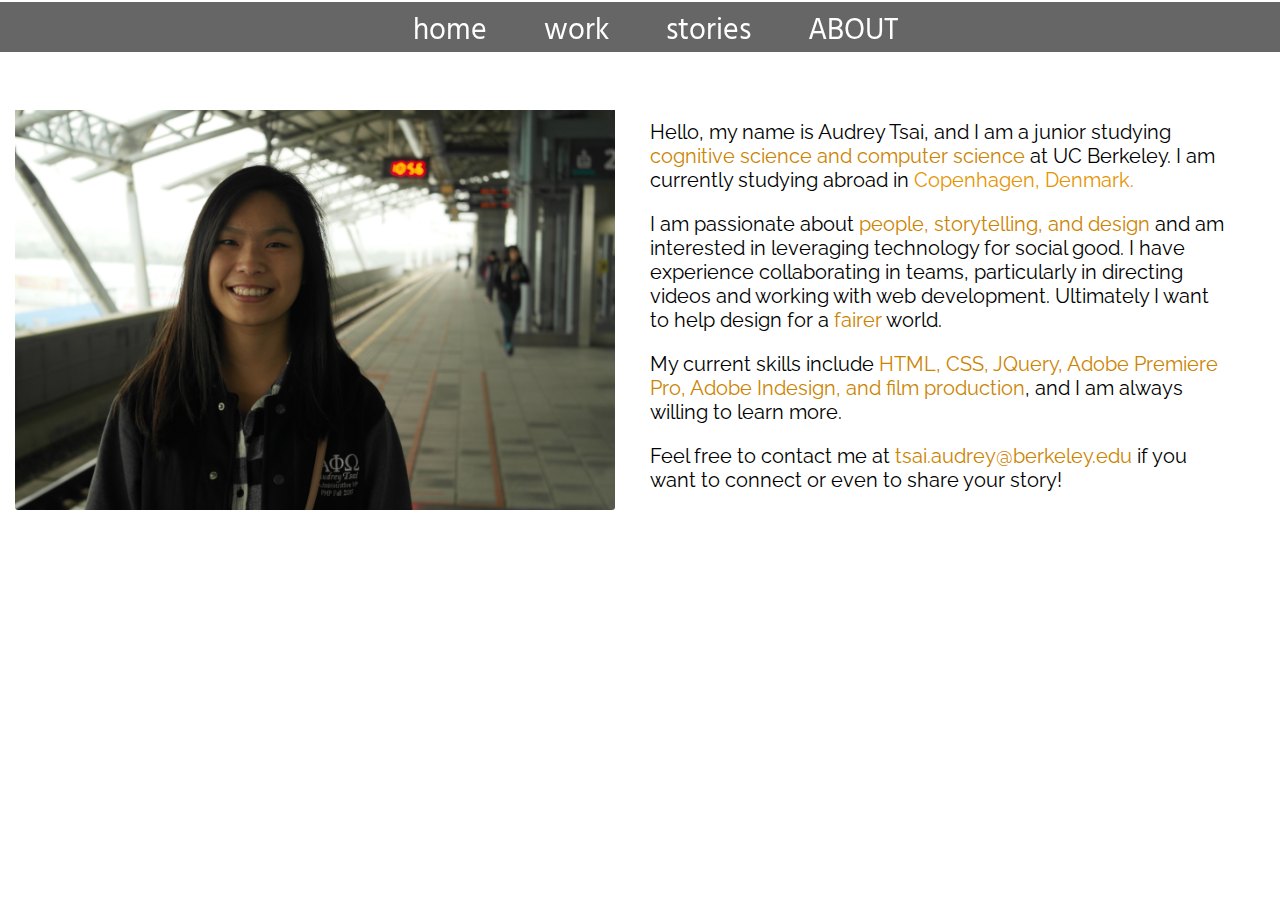
<file: contact.html>
<!DOCTYPE html>
<html>

    <head>
        <title> About Me </title>
        <meta charset="utf-8">
        <meta http-equiv="X-UA-Compatible" content="IE=edge,chrome=1">
        <meta name="viewport" content="width=device-width, initial-scale=1.0, maximum-scale=1.0" />
        <link href='https://fonts.googleapis.com/css?family=Hind:300' rel='stylesheet' type='text/css'>
        <link href='https://fonts.googleapis.com/css?family=Raleway' rel='stylesheet' type='text/css'>
        <link rel="stylesheet" href="assets/css/style.css">
        <script src="http://ajax.googleapis.com/ajax/libs/jquery/1.11.0/jquery.min.js">
        </script> 
        <script src = "assets/js/script.js"></script>
    </head>


    <body>

    <!-- 

    <div id = "background"> 
        <img src="assets/img/" id = "bg"> 

    --> 

    </div> 

    <div id = "header2"> 
        <ul class = "nav"> 
            <li class = "unique"> <a class = "unique2" href = "index.html"> Home </a></li>
            <li class = "unique"> <a class = "unique2" href = "users.html"> Work </a> </li>
            <li class = "unique"> <a class = "unique2" href = "stories.html"> Stories </a></li>
            <li class = "unique active"> <a class = "unique2" href = "contact.html"> About </a></li>
        </ul>
    </div> 


    <div id = "about"> 
        <div class = "pic"> 
            <img src="assets/img/audrey3.JPG" id = "prof"> 
        </div> 
        <div class = "text"> 
            <p> Hello, my name is Audrey Tsai, and I am a junior studying <span style = "color: #cc8400"> cognitive science and computer science </span> at UC Berkeley. I am currently studying abroad in <span style = "color: #e59400"> Copenhagen, Denmark. </p> 
            <p>  I am passionate about <span style = "color: #cc8400"> people, storytelling, and design </span> and am interested in leveraging technology for social good. I have experience collaborating in teams, particularly in directing videos and working with web development. Ultimately I want to help design for a <span style = "color: #cc8400"> fairer </span> world.</p> 
            <p> My current skills include <span style = "color: #cc8400"> HTML, CSS, JQuery, Adobe Premiere Pro, Adobe Indesign, and film production</span>, and I am always willing to learn more. </p> 
            <p> Feel free to contact me at <span style = "color: #cc8400"> tsai.audrey@berkeley.edu </span> if you want to connect or even to share your story! </p> 
        </div>
    </div> 
        
    </div> 

            <!-- 
            <p1> Hello, my name is Audrey Tsai. </p1> 
            <p2> I am a junior studying <span style = "color: #ffa500"> cognitive science, computer science, and design </span> at UC Berkeley. </p2> 
            <p3> I am currently studying abroad in <span style = "color: #e59400"> Copenhagen, Denmark. </span> </p3> 
            <p4> I am passionate about people, their stories, and their needs.</p4> 
            <p5> I want to design a <span style = "color: #cc8400"> fairer </style> world. </p5> 

            --> 
        </div>

    </div>


    </body>
</html>
</file>
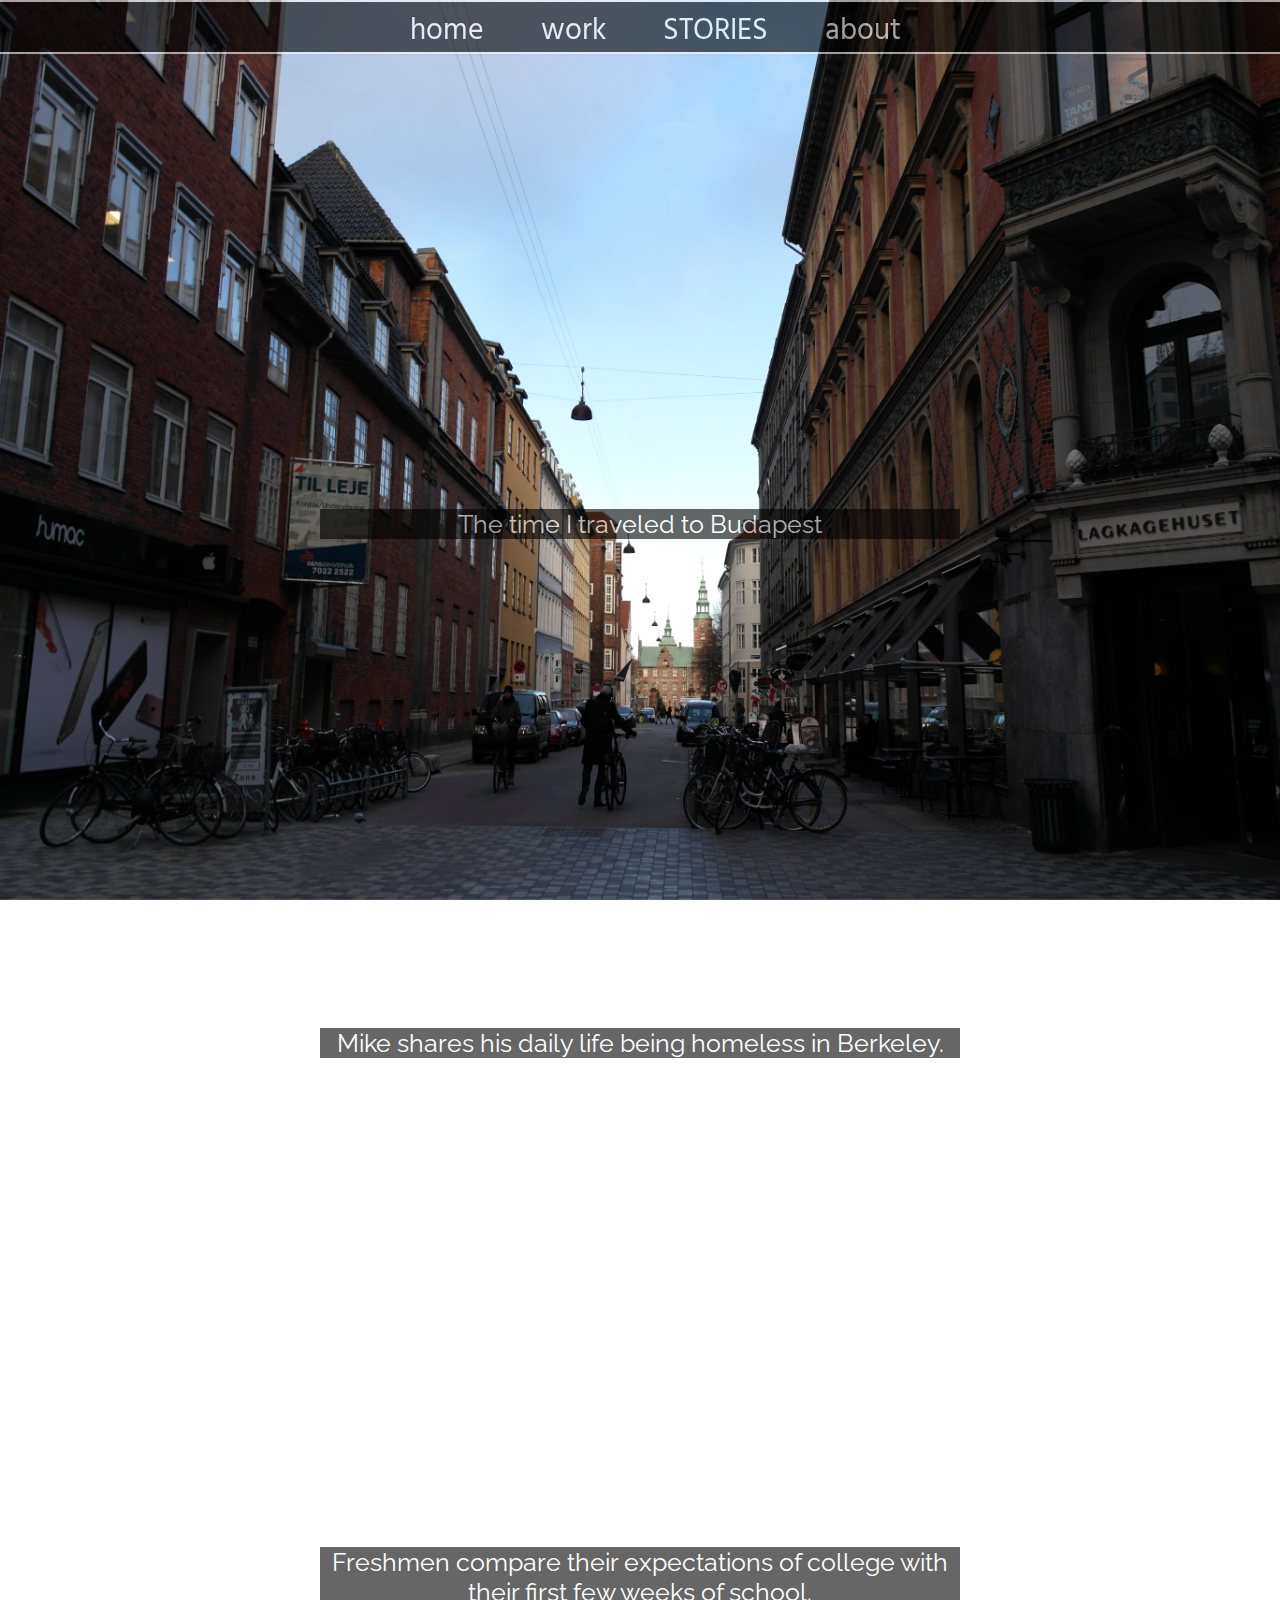
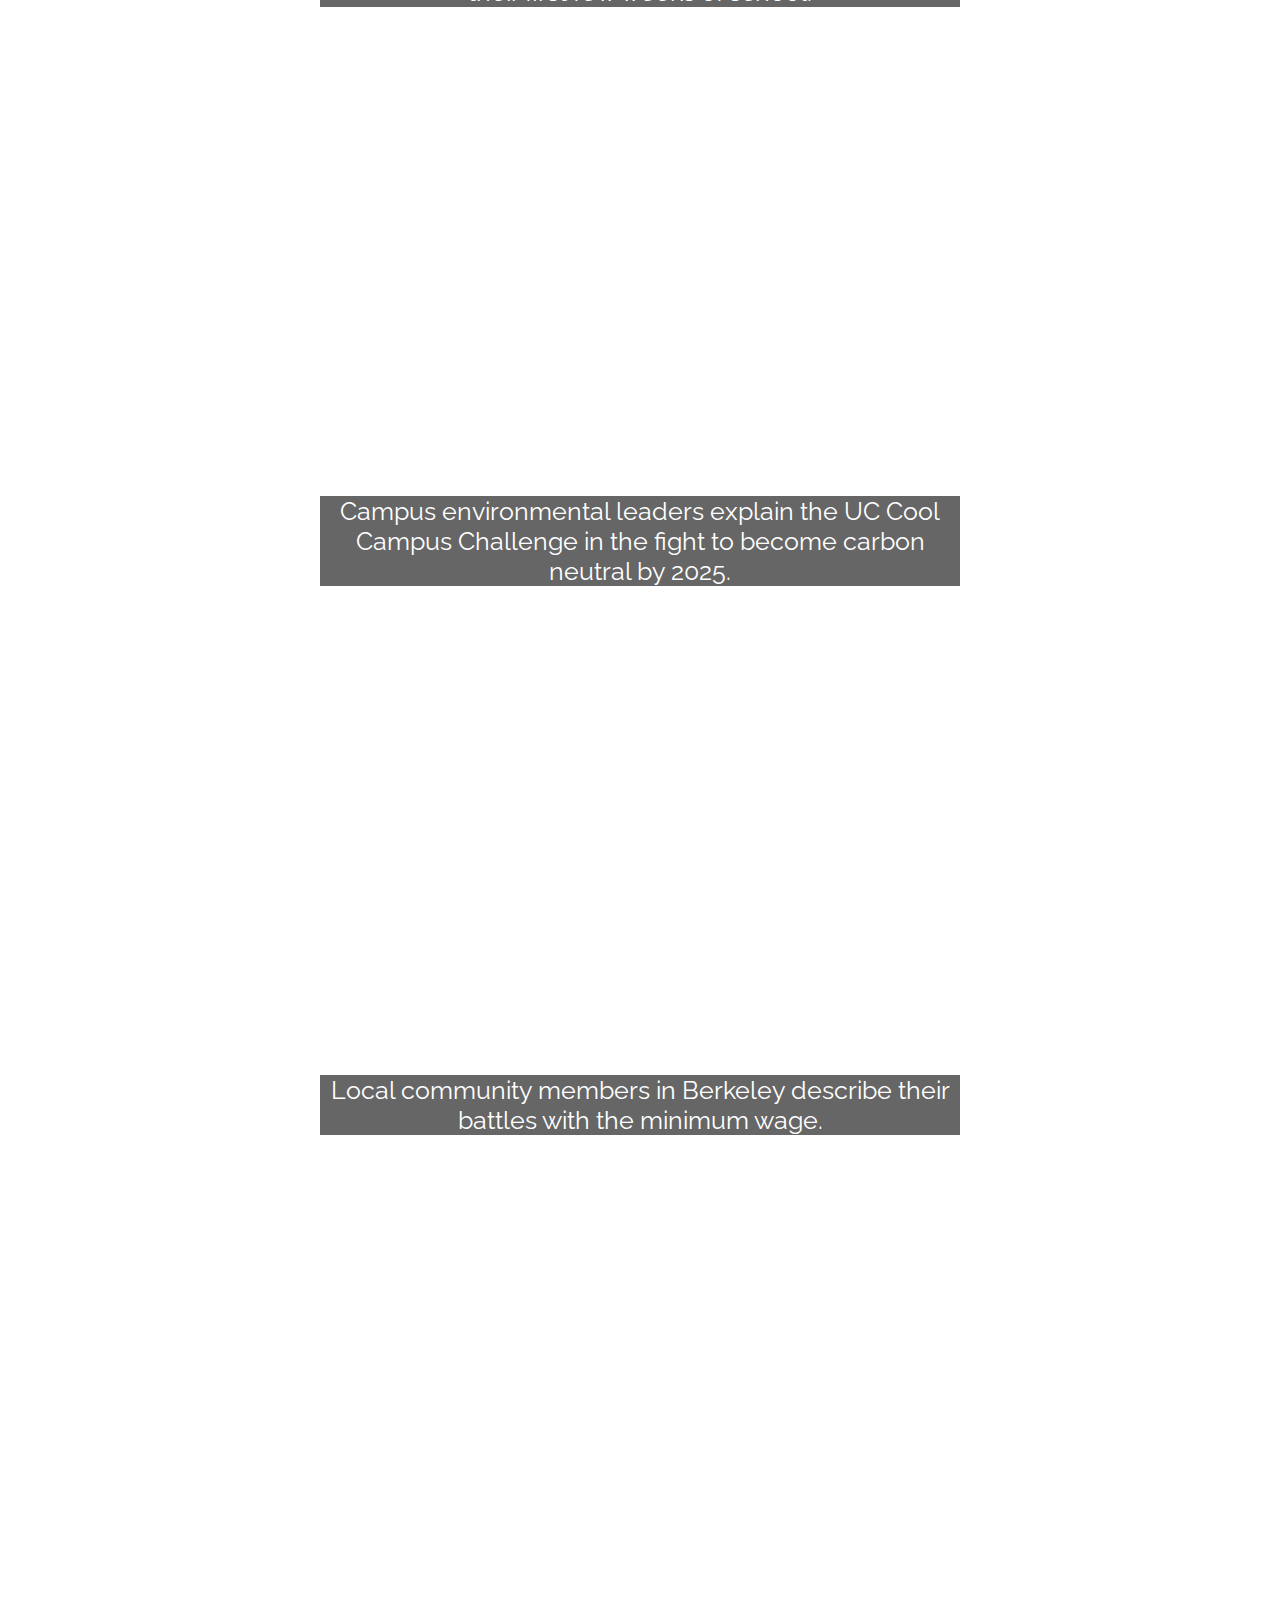
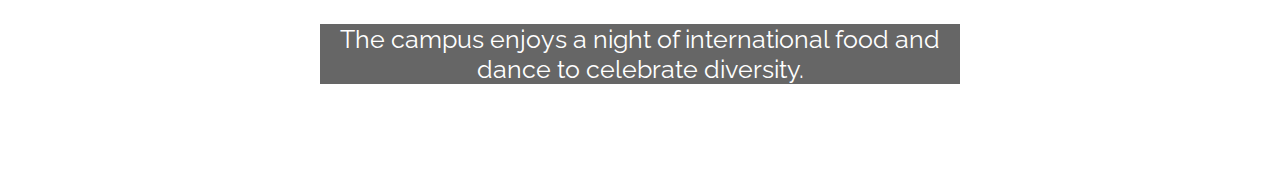
<file: stories.html>
<!DOCTYPE html>
<html>

    <head>
        <title> Videos </title>
        <meta charset="utf-8">
        <meta http-equiv="X-UA-Compatible" content="IE=edge,chrome=1">
        <meta name="viewport" content="width=device-width, initial-scale=1.0, maximum-scale=1.0" />
        <link href='https://fonts.googleapis.com/css?family=Hind:300' rel='stylesheet' type='text/css'>
        <link href='https://fonts.googleapis.com/css?family=Raleway' rel='stylesheet' type='text/css'>
        <link rel="stylesheet" href="assets/css/style.css">
        <script src="http://ajax.googleapis.com/ajax/libs/jquery/1.11.0/jquery.min.js">
        </script> 
        <script src = "assets/js/script.js"></script>
    </head>


    <body>

    <div id = "background"> 
        <img src="assets/img/about3.JPG" id = "bg" 
    </div> 

    <div id = "header2"> 
        <ul class = "nav"> 
            <li class = "unique"> <a class = "unique2" href = "index.html"> Home </a></li>
            <li class = "unique"> <a class = "unique2" href = "users.html"> Work </a> </li>
            <li class = "unique active"> <a class = "unique2" href = "stories.html"> Stories </a></li>
            <li class = "unique"> <a class = "unique2" href = "contact.html"> About </a></li>
        </ul>
    </div> 

    <div id = "videos">

      <!-- I need a dollar--> 
        <div class = "video"> 
            <iframe src="https://player.vimeo.com/video/157939432" width="600" height="355" frameborder="0" webkitallowfullscreen mozallowfullscreen allowfullscreen></iframe>
        </div>

        <div class = "description">
            <p> The time I traveled to Budapest </p> 
        </div>


        <!-- I need a dollar--> 
        <div class = "video"> 
            <iframe width="560" height="315" src="https://www.youtube.com/embed/OWXaW3w8UKc" frameborder="0" allowfullscreen></iframe>
        </div>

        <div class = "description">
            <p> Mike shares his daily life being homeless in Berkeley. </p> 
        </div>

        <!-- freshman expectations --> 
        <div class = "video"> 
            <iframe width="560" height="315" src="https://www.youtube.com/embed/-ZbK8Xn6IVo" frameborder="0" allowfullscreen></iframe>
        </div>

        <div class = "description">
             <p> Freshmen compare their expectations of college with their first few weeks of school. </p> 
        </div>

        <!-- Green Campus --> 
        <div class = "video"> 
            <iframe width="560" height="315" src="https://www.youtube.com/embed/yfrvGrTiYU4" frameborder="0" allowfullscreen></iframe>
        </div>

        <div class = "description">
             <p> Campus environmental leaders explain the UC Cool Campus Challenge in the fight to become carbon neutral by 2025.</p> 
        </div>

        <!-- Protest --> 
        <div class = "video"> 
            <iframe width="560" height="315" src="https://www.youtube.com/embed/_825ujBeINk" frameborder="0" allowfullscreen></iframe>
        </div>

        <div class = "description">
             <p> Local community members in Berkeley describe their battles with the minimum wage. </p> 
        </div>

        <!-- World Food Fair --> 
        <div class = "video"> 
            <iframe width="560" height="315" src="https://www.youtube.com/embed/qQie914-drY" frameborder="0" allowfullscreen></iframe>
        </div>

        <div class = "description">
             <p> The campus enjoys a night of international food and dance to celebrate diversity. 
            </p> 
        </div>

        <div class = "credit"> 
            <p> Produced by Audrey Tsai </p> 
        </div>


    </div>


    </body>
</html>
</file>
<file: assets/css/style.css>
body, html {
	margin: 0 auto;
	width: 100%;
	height: 100%;
	min-width: 850px;
	-webkit-font-smoothing: antialiased;
	-o-font-smoothing: antialiased;
	font-family: 'Raleway', sans-serif;
	font-smoothing: antialiased; 
}


#header {
	display: block; 
	z-index: 100; 
	width: 100%; 
	height:100%; 
}

#header2 {
	position: fixed;  
	margin-top: 0px; 
	width: 100%; 
	z-index: 100; 
}

/* h1 {
	color: white;  
	text-align: center; 
	text-shadow: 2px 2px 20px black;
	width: 100%; 
}

*/ 

.nav { 
	position: fixed;
	margin-top: 0px; 
	width: 100%;  
	background-color: black; 
	height:50px; 
	opacity: 0.6; 
	text-align: center; 
	border-top: 2px solid white; 
	border-bottom: 2px solid white; 
	
}

.unique {
	display: inline;
	margin-right: 50px;
	position: relative; 
	top: 5px; 
	font-size: 30px; 
	font-family: 'Hind', sans-serif;
	#font-family: 'Shadows Into Light', cursive;
	text-transform: lowercase; 	
}

li.active{
	text-transform: uppercase; 
}

.unique2 {
	color: white; 
	text-decoration: none; 
}

a:hover{ 
	color: #b0e0e6; 
}

#bg {
	z-index: -100; 
	position: fixed; 
	top: 0px; 
	left: 0px; 
	
	/* preserve aspect ratio */ 
	width: 100%;
	height: 100%; 
	overflow: hidden; 
}

#special{
	z-index: -100; 
	position: fixed; 
	top: 0;
	left: 0;  
	height: auto; 
	width: 100%;  
}

#users {
	position: relative; 
	top: 75px; 
	height: 80%; 
	width: 100%; 
	z-index: 0; 
}

#profile {
	margin-left: 1%;  
	margin-right: 20px; 
	float: left; 
	border: 1px solid gray;
	height: 500px; 
	width: 300px; 
	background-color: white; 
	font-family: 'Hind', sans-serif;
	color:  #46337b; 
	line-height:22px 
	
}

#problem { 
	overflow-y: scroll; 
	overflow-x: hidden; 
	height: 500px; 
	width: 68%;  
	background-color: white;
	opacity: 0.93; 
	padding: 20px; 
	margin-bottom: 50px; 
}

#problem h1{
	color: #46337b; 
}

#problem h2 {
	color: #6449b0;
}

#about { 
	padding-top: 40px; 
	width: 100%; 
	float: left;
}

#prof {
	position: relative;
	left: 15px; 
	padding-top: 70px; 
	height: 400px; 
	display: block; 
	border-radius: 3px; 
	float: left; 
}

.text { 
	padding-top: 60px; 
	position: relative; 
	left: 50px; 
	font-size: 20px; 
	margin-right: 100px; 
}

p1, p2, p3, p4, p5 {
	display: none;
	#text-align: center;
	font-size: 22px; 	
	margin-bottom: 5px; 

}

#videos {
	position: relative; 
	top: 50px; 
	text-align: center;   
}

.video {
	width: 100%; 
	display: block;
	margin-left: auto;
	margin-right: auto; 
	padding-top: 75px;
}

.description {
	width: 50%; 
	display: block;
	margin-left: auto; 
	margin-right: auto; 
	color: white; 
	background: black; 
	opacity: 0.6; 
	font-size: 25px;  
	margin-bottom: 70px; 

}

.page-wrapper {
	width: 99%;
	height: 100%; 
	-webkit-transition: all .3s;
	-moz-transition: all .3s;
	transition: all .3s;

}

#carousel {
	margin-top: 0px; 
	/* border: 5px solid green; */ 
	height: 85%; 
	width: 6275px;  
	margin-left: 0px;
	-webkit-transition: all 0.3s;
}


.carousel-container {
	/* border: 5px solid red; */ 
	padding: 5px; 
	width: 1255px;
	height: 700px;
	overflow: hidden; 
	position: relative; 
}


#carousel-item {
	/* border: 5px solid purple;  */ 
	padding: 5px; 
	width: 1245px;
	position: relative; 
	float: left; 
	margin-left: 0px;
	margin-right: 0px; 
	margin-top: 100px; 
}

/* Styling for the carousel previous button */
#carousel-prev {
    position: absolute; 
    width: 30px;
    height: 30px;
	left: 5%; 
    top: 16.5%;
    cursor: pointer;
    -webkit-transition: all 0.3s;
}

#carousel-prev:hover {
	border: 1px solid #46337b; 
}

#carousel-next:hover {
	border: 1px solid #46337b; 
}

/* Styling for the carousel next button */
#carousel-next { 
    position: absolute;
	right: -20px; 
    width: 40px;
    height: 40px;
	margin-right: 79%; 
    top: 16%;
    cursor: pointer;
    -webkit-transition: all 0.3s;
}

.img-scaled {
	width: 100%;
	height: 100%;
}

.img-scaled-wh {
	width: 100%;
	height: 100%;
	position: relative;
}

.preview {
	margin-left: -10px; 
	margin-top: 20px; 
	margin-bottom: 20px; 
}

.style {
	text-align: center; 
	font-family: 'Hind', sans-serif;
	margin-bottom: -10px; 
	color:  #46337b; 
}

.credit {
	color: white;
	font-size: 20px; 
}

.space {
	margin-bottom: 10px; 
}

.link:hover {
	border: 2px solid #6449b0;  

}
</file>
